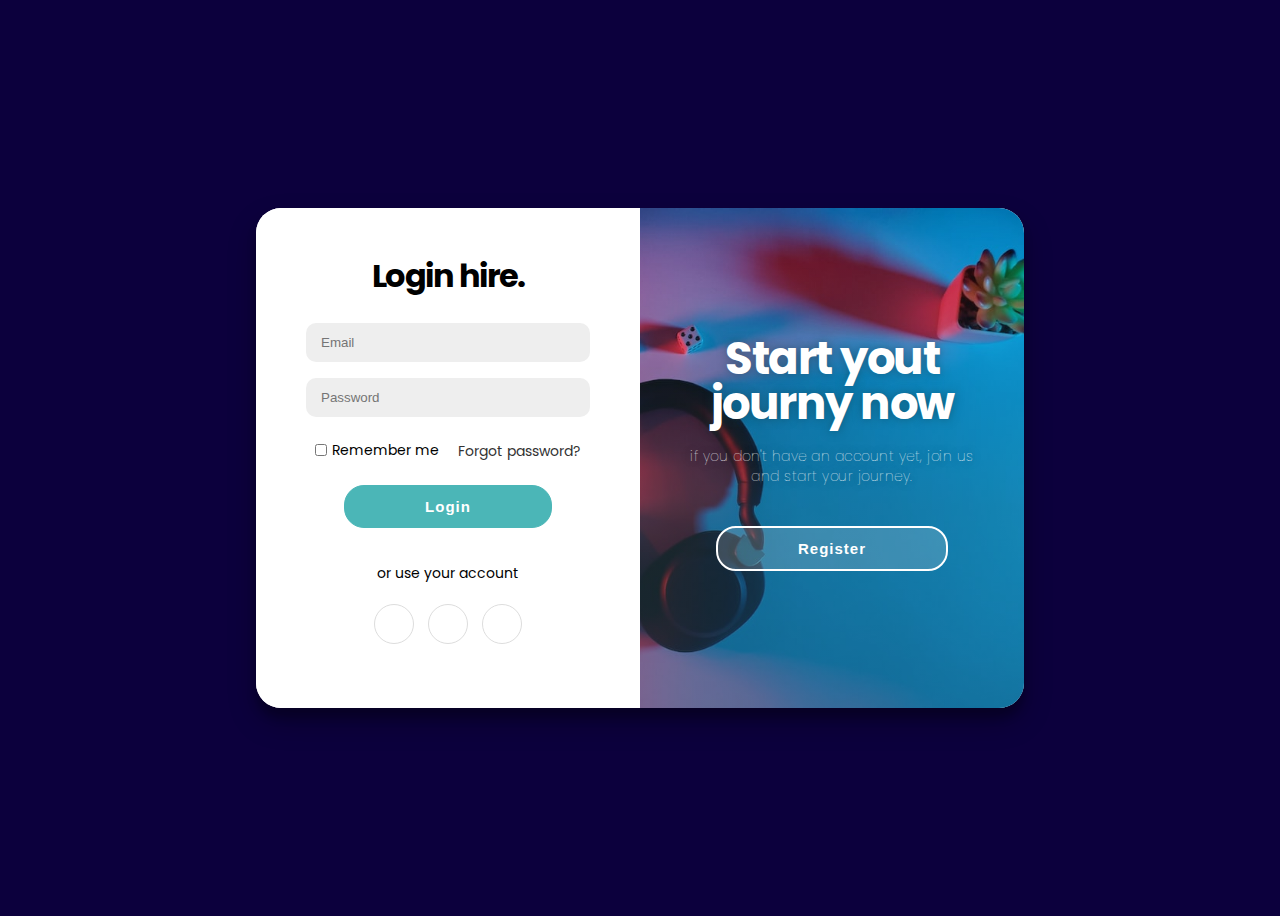
<file: PlainHTML/html/login.html>
<!DOCTYPE html>
<html lang="en">
  <head>
    <meta charset="UTF-8" />
    <meta http-equiv="X-UA-Compatible" content="IE=edge" />
    <meta name="viewport" content="width=device-width, initial-scale=1.0" />
    <link rel="stylesheet" href="./assets/css/style-login.css" />
    <link href="https://cdn.lineicons.com/4.0/lineicons.css" rel="stylesheet" />
    <title>Login</title>
  </head>
  <body>
    <div class="container" id="container">
      <div class="form-container register-container">
        <form action="#">
          <h1>Register hire.</h1>
          <input type="text" placeholder="Name" />
          <input type="email" placeholder="Email" />
          <input type="password" placeholder="Password" />
          <button>Register</button> <span>or use your account</span>
          <div class="social-container">
            <a href="#" class="social"><i class="lni lni-facebook-fill"></i></a>
            <a href="#" class="social"><i class="lni lni-google"></i></a>
            <a href="#" class="social"
              ><i class="lni lni-linkedin-original"></i
            ></a>
          </div>
        </form>
      </div>
      <div class="form-container login-container">
        <form action="#">
          <h1>Login hire.</h1>
          <input type="email" placeholder="Email" />
          <input type="password" placeholder="Password" />
          <div class="content">
            <div class="checkbox">
              <input type="checkbox" name="checkbox" id="checkbox" />
              <label>Remember me</label>
            </div>
            <div class="pass-link"><a href="#">Forgot password?</a></div>
          </div>
          <button>Login</button> <span>or use your account</span>
          <div class="social-container">
            <a href="#" class="social"><i class="lni lni-facebook-fill"></i></a>
            <a href="#" class="social"><i class="lni lni-google"></i></a>
            <a href="#" class="social"
              ><i class="lni lni-linkedin-original"></i
            ></a>
          </div>
        </form>
      </div>
      <div class="overlay-container">
        <div class="overlay">
          <div class="overlay-panel overlay-left">
            <h1 class="title">
              Hello <br />
              friends
            </h1>
            <p>if Yout have an account, login here and have fun</p>
            <button class="ghost" id="login">
              Login <i class="lni lni-arrow-left login"></i>
            </button>
          </div>
          <div class="overlay-panel overlay-right">
            <h1 class="title">
              Start yout <br />
              journy now
            </h1>
            <p>
              if you don't have an account yet, join us and start your journey.
            </p>
            <button class="ghost" id="register">
              Register <i class="lni lni-arrow-right register"></i>
            </button>
          </div>
        </div>
      </div>
    </div>
    <script src="./assets/js/script.js"></script>
  </body>
</html>
</file>
<file: PlainHTML/html/assets/css/style-login.css>
@import url("https://fonts.googleapis.com/css2?family=Poppins");
* {
  box-sizing: border-box;
}
:root {
    /**
     * colors
     */
  
    --flourescent-blue: hsl(178, 100%, 49%);
    --heliotrope-gray: hsl(253, 15%, 70%);
    --russian-violet: hsl(252, 60%, 40%);
    --dark-violet: hsl(252, 100%, 12%);
    --space-cadet: hsl(247, 43%, 20%);
    --blue-ryb: hsl(221, 100%, 50%);
    --white: hsl(0, 0%, 100%);
}  
body {
  display: flex;
  background-color: var(--dark-violet);
  justify-content: center;
  align-items: center;
  flex-direction: column;
  font-family: "Poppins", sans-serif;
  overflow: hidden;
  height: 100vh;
}
h1 {
  font-weight: 700;
  letter-spacing: -1.5px;
  margin: 0;
  margin-bottom: 15px;
}
h1.title {
  font-size: 45px;
  line-height: 45px;
  margin: 0;
  text-shadow: 0 0 10px rgba(16, 64, 74, 0.5);
}
p {
  font-size: 14px;
  font-weight: 100;
  line-height: 20px;
  letter-spacing: 0.5px;
  margin: 20px 0 30px;
  text-shadow: 0 0 10px rgba(16, 64, 74, 0.5);
}
span {
  font-size: 14px;
  margin-top: 25px;
}
a {
  color: #333;
  font-size: 14px;
  text-decoration: none;
  margin: 15px 0;
  transition: 0.3s ease-in-out;
}
a:hover {
  color: #4bb6b7;
}
.content {
  display: flex;
  width: 100%;
  height: 50px;
  align-items: center;
  justify-content: space-around;
}
.content .checkbox {
  display: flex;
  align-items: center;
  justify-content: center;
}
.content input {
  accent-color: #333;
  width: 12px;
  height: 12px;
}
.content label {
  font-size: 14px;
  user-select: none;
  padding-left: 5px;
}
button {
  position: relative;
  border-radius: 20px;
  border: 1px solid #4bb6b7;
  background-color: #4bb6b7;
  color: #fff;
  font-size: 15px;
  font-weight: 700;
  margin: 10px;
  padding: 12px 80px;
  letter-spacing: 1px;
  text-transform: capitalize;
  transition: 0.3s ease-in-out;
}
button:hover {
  letter-spacing: 3px;
}
button:active {
  transform: scale(0.95);
}
button:focus {
  outline: none;
}
button.ghost {
  background-color: rgba(225, 225, 225, 0.2);
  border: 2px solid #fff;
  color: #fff;
}
button.ghost i {
  position: absolute;
  opacity: 0;
  transition: 0.3s ease-in-out;
}
button.ghost i.register {
  right: 70px;
}
button.ghost i.login {
  left: 70px;
}
button.ghost:hover i.register {
  right: 40px;
  opacity: 1;
}
button.ghost:hover i.login {
  left: 40px;
  opacity: 1;
}
form {
  background-color: #fff;
  display: flex;
  align-items: center;
  justify-content: center;
  flex-direction: column;
  padding: 0 50px;
  height: 100%;
  text-align: center;
}
input {
  background-color: #eee;
  border-radius: 10px;
  border: none;
  padding: 12px 15px;
  margin: 8px 0;
  width: 100%;
}
.container {
  background-color: #fff;
  border-radius: 25px;
  box-shadow: 0 14px 28px rgba(0, 0, 0, 0.25), 0 10px 10px rgba(0, 0, 0, 0.22);
  position: relative;
  overflow: hidden;
  width: 768px;
  max-width: 100%;
  min-height: 500px;
}
.form-container {
  position: absolute;
  top: 0;
  height: 100%;
  transition: all 0.6s ease-in-out;
}
.login-container {
  left: 0;
  width: 50%;
  z-index: 2;
}
.container.right-panel-active .login-container {
  transform: translateX(100%);
}
.register-container {
  left: 0;
  width: 50%;
  opacity: 0;
  z-index: 1;
}
.container.right-panel-active .register-container {
  transform: translateX(100%);
  opacity: 1;
  z-index: 5;
  animation: show 0.6s;
}
@keyframes show {
  0%,
  49.99% {
    opacity: 0;
    z-index: 1;
  }
  50%,
  100% {
    opacity: 1;
    z-index: 5;
  }
}
.overlay-container {
  position: absolute;
  top: 0;
  left: 50%;
  width: 50%;
  height: 100%;
  overflow: hidden;
  transition: transform 0.6s ease-in-out;
  z-index: 100;
}
.container.right-panel-active .overlay-container {
  transform: translate(-100%);
}
.overlay {
  background-image: url("../images/background-login.png");
  background-repeat: no-repeat;
  background-size: cover;
  background-position: 0 0;
  color: #fff;
  position: relative;
  left: -100%;
  height: 100%;
  width: 200%;
  transform: translateX(0);
  transition: transform 0.6s ease-in-out;
}
.overlay::before {
  content: "";
  position: absolute;
  left: 0;
  right: 0;
  top: 0;
  bottom: 0;
  background: linear-gradient(
    to top,
    rgba(46, 94, 109, 0.4) 40%,
    rgba(46, 94, 109, 0)
  );
}
.container.right-panel-active .overlay {
  transform: translateX(50%);
}
.overlay-panel {
  position: absolute;
  display: flex;
  align-items: center;
  justify-content: center;
  flex-direction: column;
  padding: 0 40px;
  text-align: center;
  top: 0;
  height: 100%;
  width: 50%;
  transform: translateX(0);
  transition: transform 0.6s ease-in-out;
}
.overlay-left {
  transform: translateX(-20%);
}
.container.right-panel-active .overlay-left {
  transform: translateX(0);
}
.overlay-right {
  right: 0;
  transform: translateX(0);
}
.container.right-panel-active .overlay-right {
  transform: translateX(20%);
}
.social-container {
  margin: 20px 0;
}
.social-container a {
  border: 1px solid #dddddd;
  border-radius: 50%;
  display: inline-flex;
  justify-content: center;
  align-items: center;
  margin: 0 5px;
  height: 40px;
  width: 40px;
  transition: 0.3s ease-in-out;
}
.social-container a:hover {
  border: 1px solid #4bb6b7;
}
</file>
